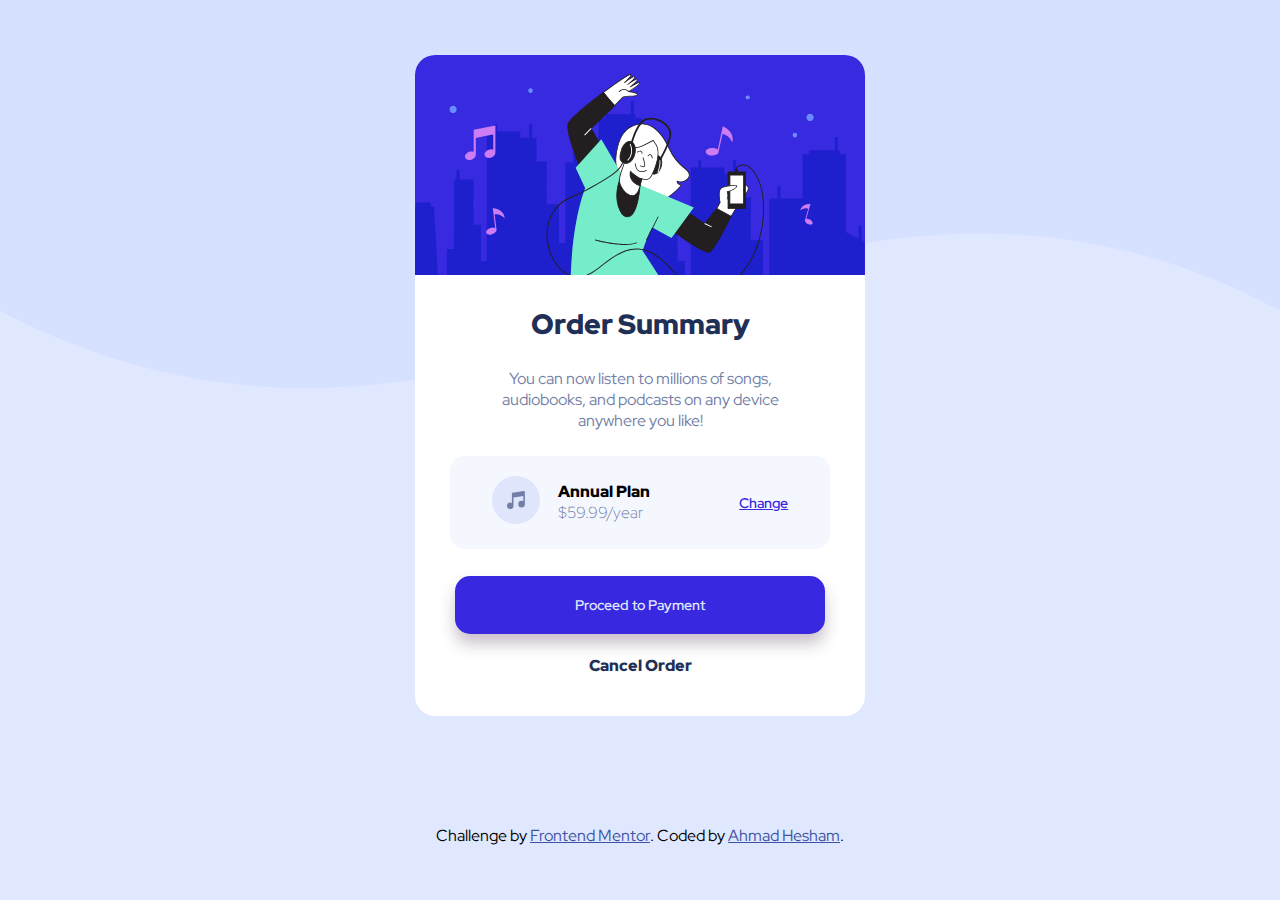
<file: Order-Summary-Card/index.html>
<!DOCTYPE html>
<html lang="en">
<head>
  <meta charset="UTF-8">
  <meta name="viewport" content="width=device-width, initial-scale=1.0">

  <link rel="icon" type="image/png" sizes="32x32" href="./images/favicon-32x32.png">
  <link rel="stylesheet" href="assets/style.css">  
  <title>Order Summary Card Challenge</title>
</head>
<body>
  
  <div class="main">
    <div class="card">
      <div class="header">
        <img src="images/illustration-hero.svg" alt="woman listening to music">
      </div>
      
      <div class="card-text">
        <h1 class="header-title">Order Summary</h1>
        <p class="parag">
          You can now listen to millions of songs, audiobooks, and podcasts on any 
          device anywhere you like!
        </p>
      </div>    
      
      <div class="plan">
        <div class="plan-icon">
          <img src="images/icon-music.svg" alt="Music Icon">
        </div>
        <div class="info">
          <p class="plan-title">Annual Plan</p>
          <p class="plan-price">$59.99/year</p>
        </div>
      <div class="change">
        <a href="#" class="plan-change">Change</a>
      </div>

      </div>
  
      <div class="buttons">
        <p><a href="#" class="pay">Proceed to Payment</a></p>
        <a href="#" class="cancel">Cancel Order</a>
      </div>

    </div>
    <div class="attribution">
      Challenge by <a href="https://www.frontendmentor.io?ref=challenge" target="_blank">Frontend Mentor</a>. 
      Coded by <a href="https://github.com/Eytch">Ahmad Hesham</a>.
    </div>
  </div>
</body>
</html>
</file>
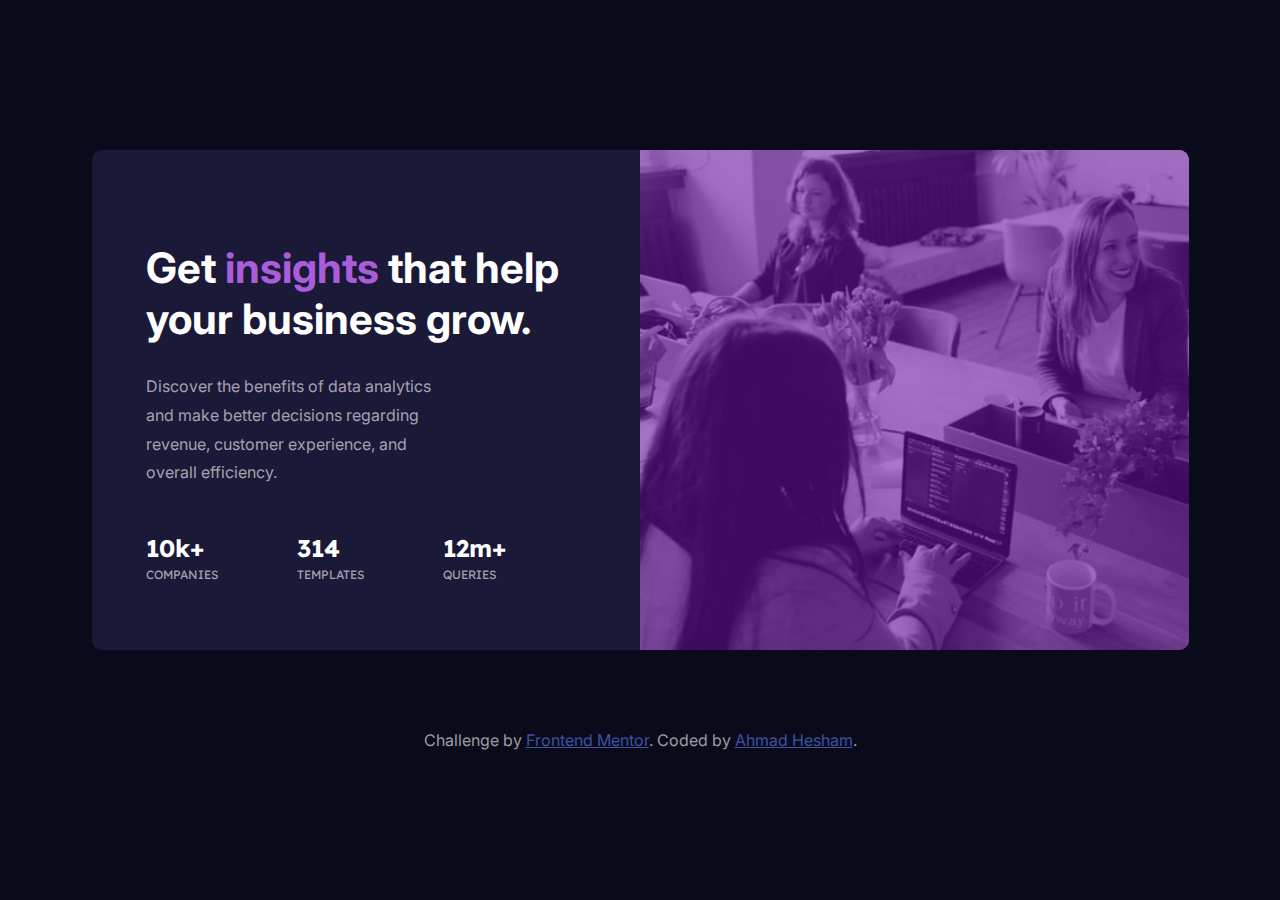
<file: Stats-Preview-Card/index.html>
<!DOCTYPE html>
<html lang="en">
<head>
  <meta charset="UTF-8">
  <meta name="viewport" content="width=device-width, initial-scale=1.0">
  <link rel="stylesheet" href="assets/style.css">
  <link rel="icon" type="image/png" sizes="32x32" href="./images/favicon-32x32.png">
  <title>Stats Preview Card Challenge</title>
</head>

<body>

  <div class="container">
    <div class="left-side">
      
      <div class="content">
        <div class="card-title">
          <h3 class="title">Get <span>insights</span> that help your business grow.</h3>
        </div>
        <div class="card-para">
          <p class="parag">
            Discover the benefits of data analytics and make better decisions regarding revenue, customer 
            experience, and overall efficiency.
          </p>    
        </div>
        
        <!-- <div class="info"> -->
          <div class="comp">
            <h3>10k+</h3>
            <p>companies</p> 
          </div>
          <div class="temp">
            <h3>314</h3>
            <p>templates</p>
          </div>        
          <div class="queries">
            <h3>12m+</h3>           
            <p>queries</p>
          </div>
          
        <!-- </div> -->
      </div>
      
      
    </div>
    <div class="right-side">
      <div class="layer">

      </div>
    </div>
  </div>
  
  <div class="attribution">
    Challenge by <a href="https://www.frontendmentor.io?ref=challenge" target="_blank">Frontend Mentor</a>. 
    Coded by <a href="https://github.com/Eytch">Ahmad Hesham</a>.
  </div>
</body>
</html>
</file>
<file: Order-Summary-Card/assets/style.css>
@import url('https://fonts.googleapis.com/css2?family=Red+Hat+Display:wght@500;700;900&display=swap');

:root {
    --Pale-blue: hsl(225, 100%, 94%);
    --Bright-blue: hsl(245, 75%, 52%);
    --pruple: #746DEF;
    --Verypale-blue: hsl(225, 100%, 98%);
    --Desaturated-blue: hsl(224, 23%, 55%);
    --Dark-blue: hsl(223, 47%, 23%);
}

*{
    box-sizing: border-box;
    margin: auto;
}

body{
    font-family: 'Red Hat Display', sans-serif;
    font-size: 16px;    
    background-color: var(--Pale-blue);
    background-image: url(/Order-Summary-Card/images/pattern-background-desktop.svg);
    background-repeat: no-repeat;
    background-size: 100%;
}

.main  {
    height: 100vh;
    display: grid;
    align-items: center;
    justify-content: center;
    max-width: 450px;
    text-align: center;    
}

.card{
    display: flex;
    flex-direction: column;
    border-radius: 20px;
    background-color: white;
    overflow: hidden;
}

.header-title{
    font-weight: 900;
    align-items: center;
    align-self: center;
    margin-top: 25px;
    margin-bottom: 25px;
    font-size: 28px;
    color: var(--Dark-blue);
}
.parag {
    font-size: 16px;
    color: var(--Desaturated-blue);
    margin: 25px 75px;
}

.plan{
    background-color: var(--Verypale-blue) ;
    padding: 20px 25px 20px 25px;
    border-radius: 15px;
    display: flex;
    width: 380px;
}

.info{
    flex:2;
    text-align: left;
}

.plan-icon{
    flex:1;
}

.plan-title{
    font-weight: 900;
}

.plan-price{
    color: var(--Desaturated-blue);
    font-weight: 200;
}
.change{
    flex:1;
}
.plan-change{
    font-weight: 600;
    font-size: 14px;
    color: var(--Bright-blue);
}
.plan-change:hover{
    color: var(--pruple);
    text-decoration: none;
}

.buttons{
    margin-top: 45px;
    display: flex;
    flex-direction: column;
}

.pay{
    text-decoration: none;
    background-color: var(--Bright-blue);
    padding: 20px 120px 20px 120px;
    font-size: 14px;
    border-radius: 15px;
    margin-top: 70px;
    color: var(--Pale-blue);
    box-shadow: 0px 10px 15px rgba(52, 10, 56, 0.253);
    font-weight: 600;
}

.pay:hover{
    background-color: var(--pruple);
}

.cancel{
    margin-top: 40px;
    margin-bottom: 40px;
    color: var(--Dark-blue);
    font-weight: 900;
    text-decoration: none;

}

.attribution {
    font-size: 16px; 
    text-align: center;
}
.attribution a {
    color: hsl(228, 45%, 44%); 
}

@media only screen and (max-width: 500px) {
    body{
        width: 100vw;
        height: 100vh;
    }
    .main  {
        display: grid;
        align-items: center;
        justify-content: center;
        margin-left: 20px;
        margin-right: 20px;
        text-align: center;    
    }

    .card{
        width: 95%;
    }
    .header img{
        width: 100%;
    }
    .parag {
        margin: 15px 25px;
    }
    .plan{
        background-color: var(--Verypale-blue) ;
        padding: 20px 25px 20px 25px;
        border-radius: 15px;
        display: grid;
        width: 280px;
        grid-template-columns: 70px 100px 70px;
    }
    .plan-change{
        margin-left: 20px;
        font-weight: 600;
        font-size: 14px;
        color: var(--Bright-blue);
    }
    .pay{
        padding: 15px 60px 15px 60px;
    }
  }
</file>
<file: Stats-Preview-Card/assets/style.css>
@import url('https://fonts.googleapis.com/css2?family=Inter:wght@400;700&display=swap');
@import url('https://fonts.googleapis.com/css2?family=Lexend+Deca&display=swap');

:root{
    /* PRIMARY COLORS */
    
    /* (main background) */
    --Very-dark-blue: hsl(233, 47%, 7%); 
    /* (card background) */
    --Dark-desaturated-blue : hsl(244, 38%, 16%);
    /* (accent) */
    --Soft-violet: hsl(277, 64%, 61%);


    /* (main heading, stats) */
    --White: hsl(0, 0%, 100%);
    /* (main paragraph) */
    --Slightly-transparent-white: hsla(0, 0%, 100%, 0.75);
    /* (stat headings) */
    --Slightly-transparent-white: hsla(0, 0%, 100%, 0.6);
}

body{
    margin: 0;
    padding: 0;
    display: flex;
    flex-direction: column;
    justify-content: center;
    align-items: center;
    font-family: 'Inter', sans-serif;
    font-size: 15px;
    height: 100vh;
    background-color: var(--Very-dark-blue);
}
.container{
    border-radius: 10px;
    display: flex;
    min-height: 500px;
    max-width: 1300px;
    border-radius: 10px;
    overflow: hidden;
}

.left-side{
    flex:1;
    background-color: var(--Dark-desaturated-blue);
    display: flex;
    justify-content: center;
    align-items: center;
}

.info  {
    flex-direction: row;
}

.content{

    display: grid;
    grid-template-areas:
    "title title title"
    "parag parag parag"
    "comp temp queries";
    width: 80%;
    height: 80%;
}

.card-title{
    grid-area: title;
}

.title{
    font-size: 42px;
    color: var(--White);
}

.title span{
    color: var(--Soft-violet);
}


.card-para{
    grid-area: parag;
}

.parag{
    margin-right: 135px;
    font-size: 16px;
    margin-top: -20px;
    line-height: 1.8;
    color: var(--Slightly-transparent-white);
    
}

.comp{
    font-family: 'Lexend Deca', sans-serif;
    grid-area: comp;
}

.comp h3{
    font-size: 24px;
    color: var(--White);
}

.comp p{
    color: var(--Slightly-transparent-white);
    margin-top: -20px;
    font-size: 12px;
    text-transform: uppercase;
}

.temp{
    font-family: 'Lexend Deca', sans-serif;
    grid-area: temp;
}

.temp h3{
    font-size: 24px;
    color: var(--White);
}

.temp p{
    color: var(--Slightly-transparent-white);
    margin-top: -20px;
    font-size: 12px;
    text-transform: uppercase;
}

.queries{
    font-family: 'Lexend Deca', sans-serif;
    grid-area: queries;
}

.queries h3{
    font-size: 24px;
    color: var(--White);
}

.queries p{
    color: var(--Slightly-transparent-white);
    margin-top: -20px;
    font-size: 12px;
    text-transform: uppercase;
}

.right-side{
    flex:1;
    background:url('/Stats-Preview-Card/images/image-header-desktop.jpg');
    background-repeat: no-repeat;
    position: relative;
    background-size: cover;
}

.layer {
    background-color:  hsla(277, 82%, 35%, 0.575);
    position: absolute;
    top: 0;
    left: 0;
    width: 100%;
    height: 100%;
}

.attribution {
    font-size: 16px;
    text-align: center;
    margin-top: 80px;
    color: var(--Slightly-transparent-white);
}

.attribution a {
    color: hsl(228, 45%, 44%);
}

@media only screen and (max-width: 1100px) {

    .container{
        min-height: 300px;
        max-width: 800px;
    }
    
    .content{
        display: grid;
        grid-template-areas:
        "title title title"
        "parag parag parag"
        "comp temp queries";
        width: 90%;
        height: 100%;
        margin-bottom: 20px;
    }

    .right-side{
        background-position: right;
    }

    .card-title h3{
        font-size: 28px;
    }

    .card-para p{
        font-size: 12px;
        margin-right: 35px;
    }

    .parag{
        margin-top: 0px;
    }
}

@media only screen and (max-width: 650px) {


    .container{
        flex-direction: column-reverse;
        min-height: 600px;
        max-width: 400px;
    }
    
    .content{
        display: grid;
        grid-template-areas:
        "title title title"
        "parag parag parag"
        "comp temp queries";
        width: 90%;
        height: 100%;
        margin-bottom: 20px;
    }

    .left-side{
        text-align: center;
    }

    .right-side{
        background-position: right;
    }

    .card-title h3{
        font-size: 28px;
    }

    .card-para p{
        font-size: 12px;
        margin-right: 35px;
    }

    .parag{
        margin-top: 0px;
    }

    .attribution {
        font-size: 12px;
        text-align: center;
        margin-top: 50px;
        color: var(--Slightly-transparent-white);
    }
}

@media only screen and (max-width: 350px) {

    .left-side{
        text-align: center;
    }

    .card-para p{
        font-size: 14px;
        margin-right: 0px;
    }
    
    .container{
        flex-direction: column-reverse;
        min-height: 800px;
        max-width: 300px;
    }
    .right-side{
        background:url('/Stats-Preview-Card/images/image-header-mobile.jpg');
        background-repeat: no-repeat;
        position: relative;
        margin-top: 40px;
        background-position:top;
        background-size: cover;
    }
    .content{
        display: grid;
        grid-template-areas:
        "title"
        "parag"
        "comp"
        "temp"
        "queries";
        width: 90%;
        height: 100%;
        margin-bottom: 20px;
    }
    
    .comp h3{
        font-size: 20px;
        /* margin-bottom: 5px; */
    }
    
    .temp h3{
        font-size: 20px;
        /* margin-bottom: 5px; */
    }
    
    .queries h3{
        font-size: 20px;
        /* margin-bottom: 5px; */
    }
    
    .attribution {
        font-size: 10px;
        text-align: center;
        margin-top: 20px;
        color: var(--Slightly-transparent-white);
    }

}
</file>
